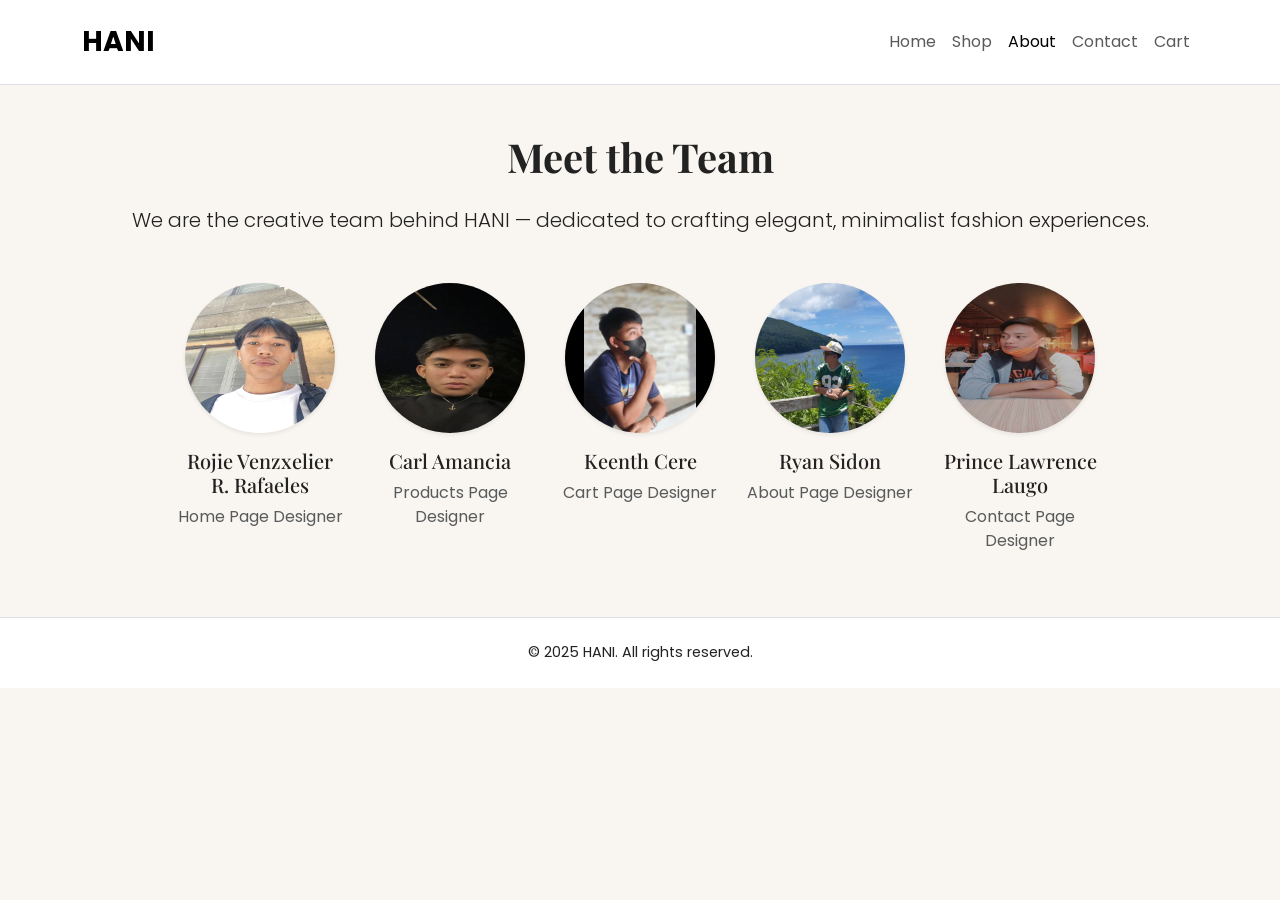
<file: about.html>
<!DOCTYPE html>
<html lang="en">
<head>
  <meta charset="UTF-8" />
  <meta name="viewport" content="width=device-width, initial-scale=1.0" />
  <title>HANI | About</title>
  <link href="https://cdn.jsdelivr.net/npm/bootstrap@5.3.0/dist/css/bootstrap.min.css" rel="stylesheet" />
  <link href="https://fonts.googleapis.com/css2?family=Playfair+Display:wght@600&family=Poppins&display=swap" rel="stylesheet" />
  <link rel="stylesheet" href="style.css" />
</head>
<body>
  <nav class="navbar navbar-expand-lg navbar-light bg-white border-bottom py-3">
    <div class="container">
      <a class="navbar-brand fw-bold fs-3" href="index.html">HANI</a>
      <div class="collapse navbar-collapse justify-content-end" id="navbarNav">
        <ul class="navbar-nav">
          <li class="nav-item"><a class="nav-link" href="index.html">Home</a></li>
          <li class="nav-item"><a class="nav-link" href="products.html">Shop</a></li>
          <li class="nav-item"><a class="nav-link active" href="about.html">About</a></li>
          <li class="nav-item"><a class="nav-link" href="contact.html">Contact</a></li>
          <li class="nav-item"><a class="nav-link" href="cart.html">Cart</a></li>
        </ul>
      </div>
    </div>
  </nav>

  <section class="container py-5 text-center">
    <h1 class="fw-bold mb-4">Meet the Team</h1>
    <p class="lead mb-5">We are the creative team behind HANI — dedicated to crafting elegant, minimalist fashion experiences.</p>
    
    <div class="row g-4 justify-content-center">
      <div class="col-md-2 col-sm-6">
        <img src="Rafaeles.png" class="rounded-circle mb-3 shadow-sm team-member" alt="member">
        <h5>Rojie Venzxelier R. Rafaeles</h5>
        <p class="text-muted">Home Page Designer</p>
      </div>
      <div class="col-md-2 col-sm-6">
        <img src="Amancia.png" class="rounded-circle mb-3 shadow-sm" alt="member">
        <h5>Carl Amancia</h5>
        <p class="text-muted">Products Page Designer</p>
      </div>
      <div class="col-md-2 col-sm-6">
        <img src="Cere.PNG" class="rounded-circle mb-3 shadow-sm" alt="member">
        <h5>Keenth Cere</h5>
        <p class="text-muted">Cart Page Designer</p>
      </div>
      <div class="col-md-2 col-sm-6">
        <img src="Sidon.png" class="rounded-circle mb-3 shadow-sm" alt="member">
        <h5>Ryan Sidon</h5>
        <p class="text-muted">About Page Designer</p>
      </div>
      <div class="col-md-2 col-sm-6">
        <img src="prince.png" class="rounded-circle mb-3 shadow-sm" alt="member">
        <h5>Prince Lawrence Laugo</h5>
        <p class="text-muted">Contact Page Designer</p>
      </div>
    </div>
  </section>

  <footer class="text-center py-4 border-top bg-white">
    <p class="mb-0">&copy; 2025 HANI. All rights reserved.</p>
  </footer>

  <script src="https://cdn.jsdelivr.net/npm/bootstrap@5.3.0/dist/js/bootstrap.bundle.min.js"></script>
</body>

</html>
</file>
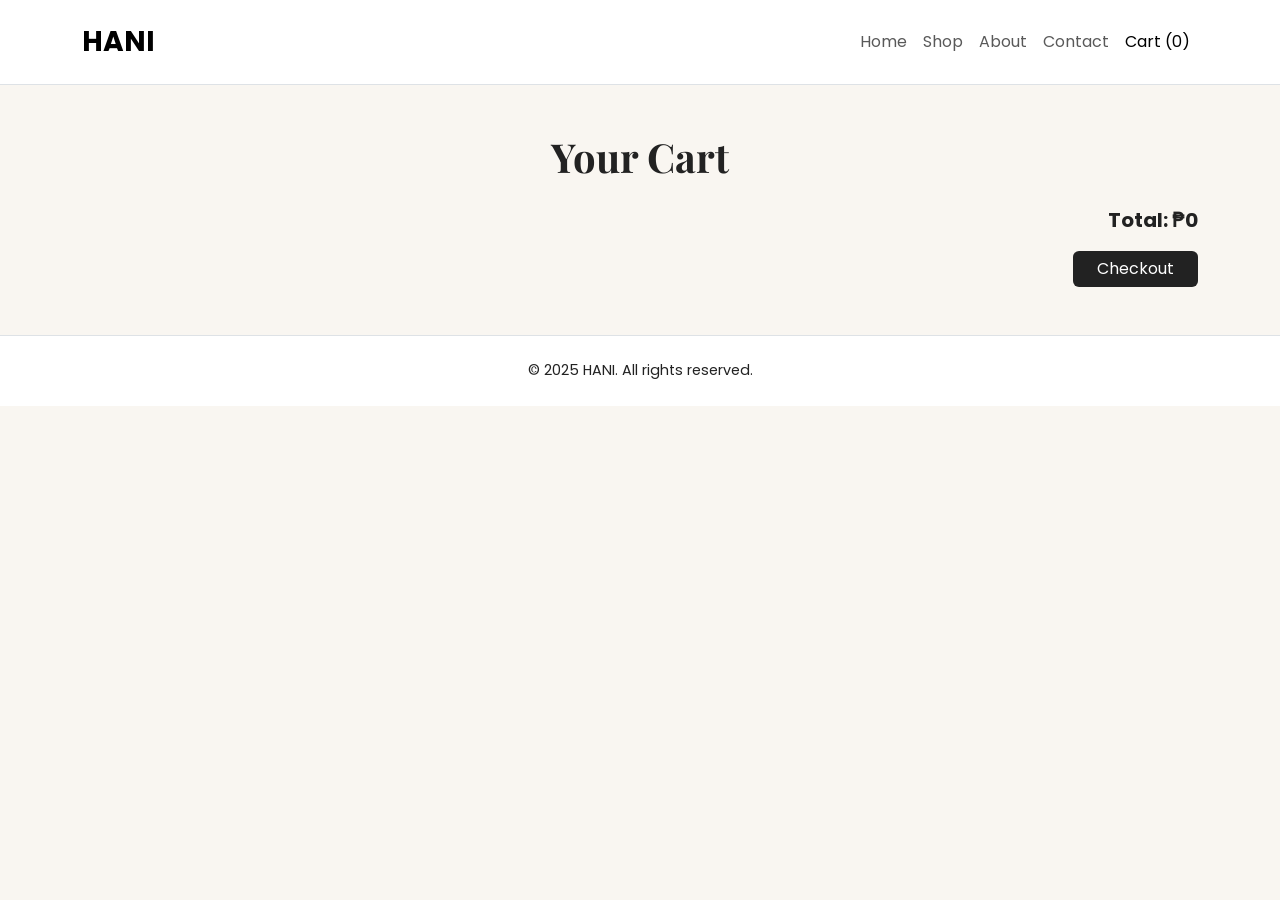
<file: cart.html>
<!DOCTYPE html>
<html lang="en">
<head>
  <meta charset="UTF-8" />
  <meta name="viewport" content="width=device-width, initial-scale=1.0" />
  <title>HANI | Cart</title>
  <link href="https://cdn.jsdelivr.net/npm/bootstrap@5.3.0/dist/css/bootstrap.min.css" rel="stylesheet" />
  <link href="https://fonts.googleapis.com/css2?family=Playfair+Display:wght@600&family=Poppins&display=swap" rel="stylesheet" />
  <link rel="stylesheet" href="style.css" />
</head>
<body>
  <nav class="navbar navbar-expand-lg navbar-light bg-white border-bottom py-3">
    <div class="container">
      <a class="navbar-brand fw-bold fs-3" href="index.html">HANI</a>
      <div class="collapse navbar-collapse justify-content-end" id="navbarNav">
        <ul class="navbar-nav">
          <li class="nav-item"><a class="nav-link" href="index.html">Home</a></li>
          <li class="nav-item"><a class="nav-link" href="products.html">Shop</a></li>
          <li class="nav-item"><a class="nav-link" href="about.html">About</a></li>
          <li class="nav-item"><a class="nav-link" href="contact.html">Contact</a></li>
          <li class="nav-item"><a class="nav-link active" href="cart.html">Cart (<span id="cartCount">0</span>)</a></li>
        </ul>
      </div>
    </div>
  </nav>

  <section class="container py-5">
    <h1 class="fw-bold text-center mb-4">Your Cart</h1>
    <div id="cartItems" class="mb-3"></div>
    <div class="text-end fw-bold fs-5">Total: ₱<span id="totalPrice">0</span></div>
    <div class="text-end mt-3">
      <button class="btn btn-dark px-4" onclick="checkout()">Checkout</button>
    </div>
  </section>

  <footer class="text-center py-4 border-top bg-white">
    <p class="mb-0">&copy; 2025 HANI. All rights reserved.</p>
  </footer>

  <script src="https://cdn.jsdelivr.net/npm/bootstrap@5.3.0/dist/js/bootstrap.bundle.min.js"></script>
  <script src="script.js"></script>
</body>
</html>
</file>
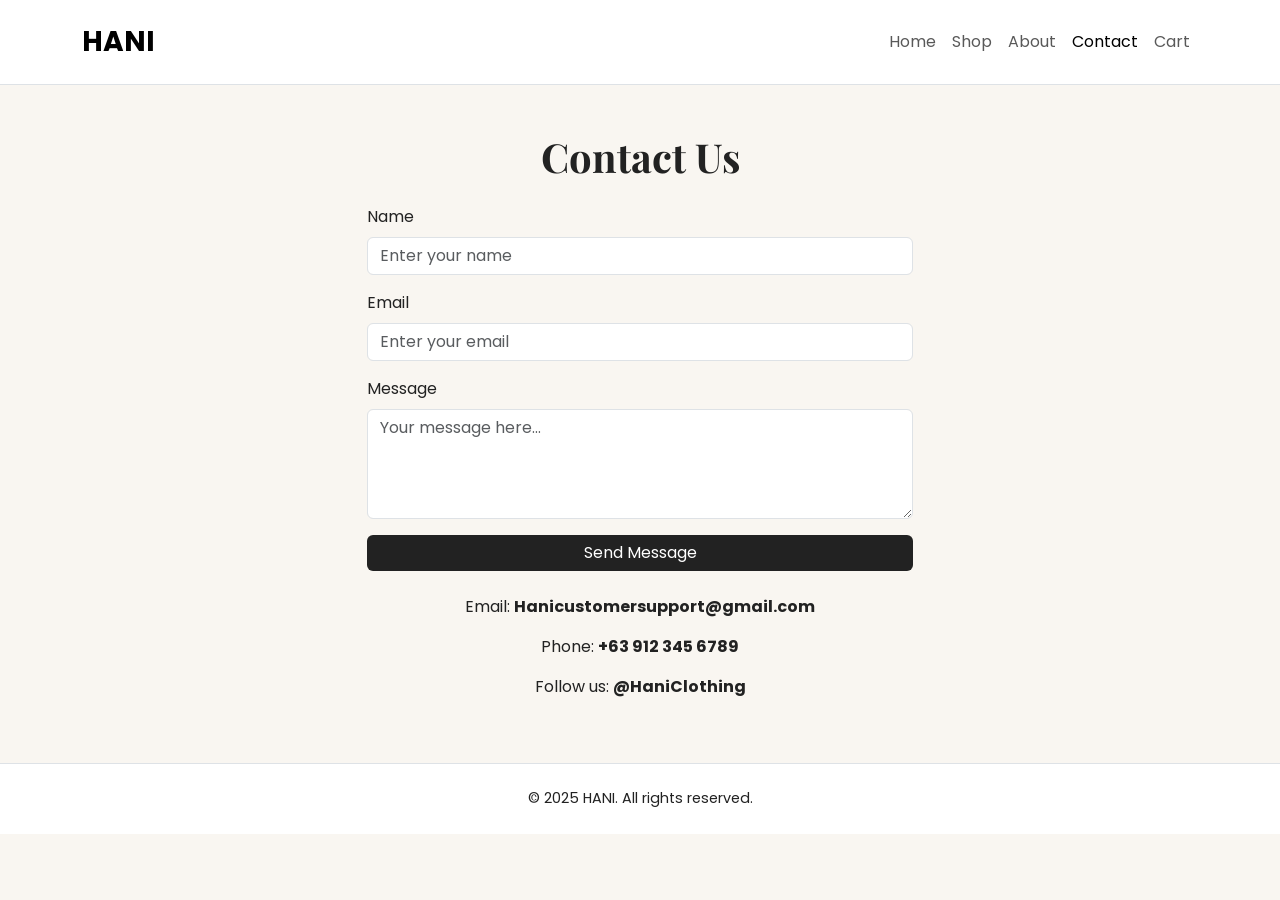
<file: contact.html>
<!DOCTYPE html>
<html lang="en">
<head>
  <meta charset="UTF-8" />
  <meta name="viewport" content="width=device-width, initial-scale=1.0" />
  <title>HANI | Contact</title>
  <link href="https://cdn.jsdelivr.net/npm/bootstrap@5.3.0/dist/css/bootstrap.min.css" rel="stylesheet" />
  <link href="https://fonts.googleapis.com/css2?family=Playfair+Display:wght@600&family=Poppins&display=swap" rel="stylesheet" />
  <link rel="stylesheet" href="style.css" />
</head>
<body>
  <nav class="navbar navbar-expand-lg navbar-light bg-white border-bottom py-3">
    <div class="container">
      <a class="navbar-brand fw-bold fs-3" href="index.html">HANI</a>
      <div class="collapse navbar-collapse justify-content-end" id="navbarNav">
        <ul class="navbar-nav">
          <li class="nav-item"><a class="nav-link" href="index.html">Home</a></li>
          <li class="nav-item"><a class="nav-link" href="products.html">Shop</a></li>
          <li class="nav-item"><a class="nav-link" href="about.html">About</a></li>
          <li class="nav-item"><a class="nav-link active" href="contact.html">Contact</a></li>
          <li class="nav-item"><a class="nav-link" href="cart.html">Cart</a></li>
        </ul>
      </div>
    </div>
  </nav>

  <section class="container py-5">
    <h1 class="fw-bold text-center mb-4">Contact Us</h1>
    <div class="row justify-content-center">
      <div class="col-md-6">
        <form>
          <div class="mb-3">
            <label for="name" class="form-label">Name</label>
            <input type="text" class="form-control" id="name" placeholder="Enter your name">
          </div>
          <div class="mb-3">
            <label for="email" class="form-label">Email</label>
            <input type="email" class="form-control" id="email" placeholder="Enter your email">
          </div>
          <div class="mb-3">
            <label for="message" class="form-label">Message</label>
            <textarea class="form-control" id="message" rows="4" placeholder="Your message here..."></textarea>
          </div>
          <button type="submit" class="btn btn-dark w-100">Send Message</button>
        </form>
        <div class="text-center mt-4">
          <p>Email: <strong>Hanicustomersupport@gmail.com</strong></p>
          <p>Phone: <strong>+63 912 345 6789</strong></p>
          <p>Follow us: <strong>@HaniClothing</strong></p>
        </div>
      </div>
    </div>
  </section>

  <footer class="text-center py-4 border-top bg-white">
    <p class="mb-0">&copy; 2025 HANI. All rights reserved.</p>
  </footer>

  <script src="https://cdn.jsdelivr.net/npm/bootstrap@5.3.0/dist/js/bootstrap.bundle.min.js"></script>
</body>
</html>
</file>
<file: style.css>
body {
  font-family: 'Poppins', sans-serif;
  background-color: #f9f6f1;
  color: #222;
  scroll-behavior: smooth;
}

h1, h2, h3, h4, h5 {
  font-family: 'Playfair Display', serif;
}

.hero {
  background-color: #efeae3;
  height: 80vh;
  animation: fadeIn 1s ease-in;
}

.card {
  transition: all 0.3s ease;
}

.card:hover {
  transform: translateY(-5px);
  box-shadow: 0 8px 20px rgba(0,0,0,0.1);
}

.btn-dark {
  background-color: #222;
  border: none;
  transition: all 0.3s ease;
}

.btn-dark:hover {
  background-color: #444;
  transform: scale(1.03);
}

footer {
  font-size: 0.9rem;
}

@keyframes fadeIn {
  from { opacity: 0; transform: translateY(15px); }
  to { opacity: 1; transform: translateY(0); }
}

.team-member img {
  width: 150px;
  height: 150px;
  object-fit: cover;
  border-radius: 50%;
  box-shadow: 0 4px 12px rgba(0,0,0,0.1);
}
</file>
